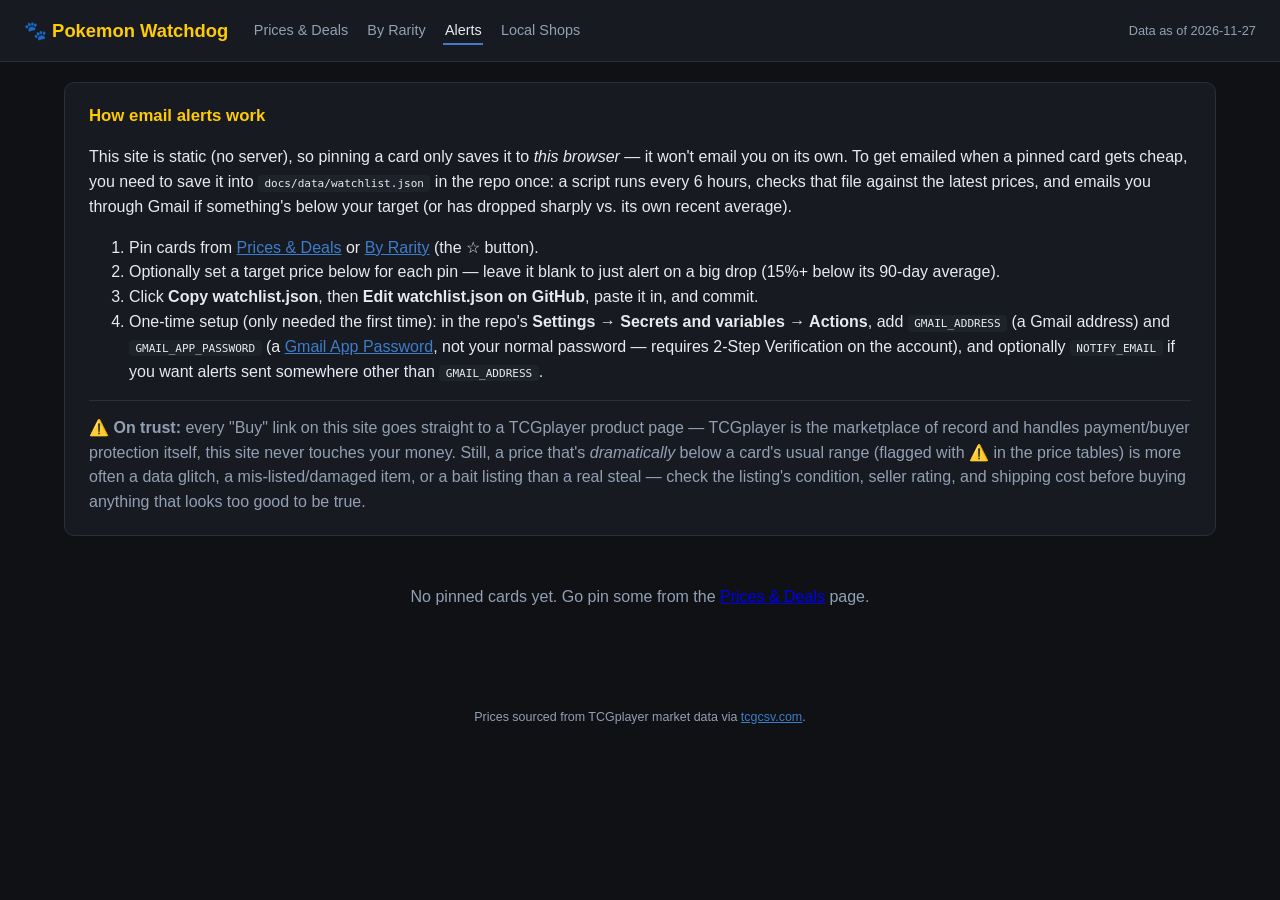
<file: docs/alerts.html>
<!doctype html>
<html lang="en">
<head>
  <meta charset="utf-8">
  <title>Pokemon Watchdog — Price Alerts</title>
  <meta name="viewport" content="width=device-width, initial-scale=1">
  <link rel="stylesheet" href="css/style.css">
</head>
<body>
  <header class="site-header">
    <h1>🐾 Pokemon Watchdog</h1>
    <nav class="site-nav">
      <a href="index.html">Prices &amp; Deals</a>
      <a href="rarity.html">By Rarity</a>
      <a href="alerts.html" class="active">Alerts</a>
      <a href="shops.html">Local Shops</a>
    </nav>
    <span class="last-updated" id="last-updated"></span>
  </header>

  <main>
    <div class="alerts-explainer">
      <h2>How email alerts work</h2>
      <p>
        This site is static (no server), so pinning a card only saves it to
        <em>this browser</em> — it won't email you on its own. To get emailed
        when a pinned card gets cheap, you need to save it into
        <code>docs/data/watchlist.json</code> in the repo once: a script runs
        every 6 hours, checks that file against the latest prices, and emails
        you through Gmail if something's below your target (or has dropped
        sharply vs. its own recent average).
      </p>
      <ol>
        <li>Pin cards from <a href="index.html">Prices &amp; Deals</a> or <a href="rarity.html">By Rarity</a> (the ☆ button).</li>
        <li>Optionally set a target price below for each pin — leave it blank to just alert on a big drop (15%+ below its 90-day average).</li>
        <li>Click <strong>Copy watchlist.json</strong>, then <strong>Edit watchlist.json on GitHub</strong>, paste it in, and commit.</li>
        <li>
          One-time setup (only needed the first time): in the repo's
          <strong>Settings → Secrets and variables → Actions</strong>, add
          <code>GMAIL_ADDRESS</code> (a Gmail address) and
          <code>GMAIL_APP_PASSWORD</code> (a
          <a href="https://myaccount.google.com/apppasswords" target="_blank" rel="noopener">Gmail App Password</a>,
          not your normal password — requires 2-Step Verification on the account),
          and optionally <code>NOTIFY_EMAIL</code> if you want alerts sent
          somewhere other than <code>GMAIL_ADDRESS</code>.
        </li>
      </ol>
      <p class="caution">
        ⚠️ <strong>On trust:</strong> every "Buy" link on this site goes straight to a TCGplayer product page —
        TCGplayer is the marketplace of record and handles payment/buyer protection itself, this site never touches your money.
        Still, a price that's <em>dramatically</em> below a card's usual range (flagged with ⚠️ in the price tables) is more often
        a data glitch, a mis-listed/damaged item, or a bait listing than a real steal — check the listing's condition, seller
        rating, and shipping cost before buying anything that looks too good to be true.
      </p>
    </div>

    <div id="pinned-list"></div>
  </main>

  <footer>
    Prices sourced from TCGplayer market data via <a href="https://tcgcsv.com" target="_blank" rel="noopener">tcgcsv.com</a>.
  </footer>

  <script src="js/data-loader.js"></script>
  <script src="js/pins.js"></script>
  <script src="js/table.js"></script>
  <script src="js/alerts.js"></script>
</body>
</html>
</file>
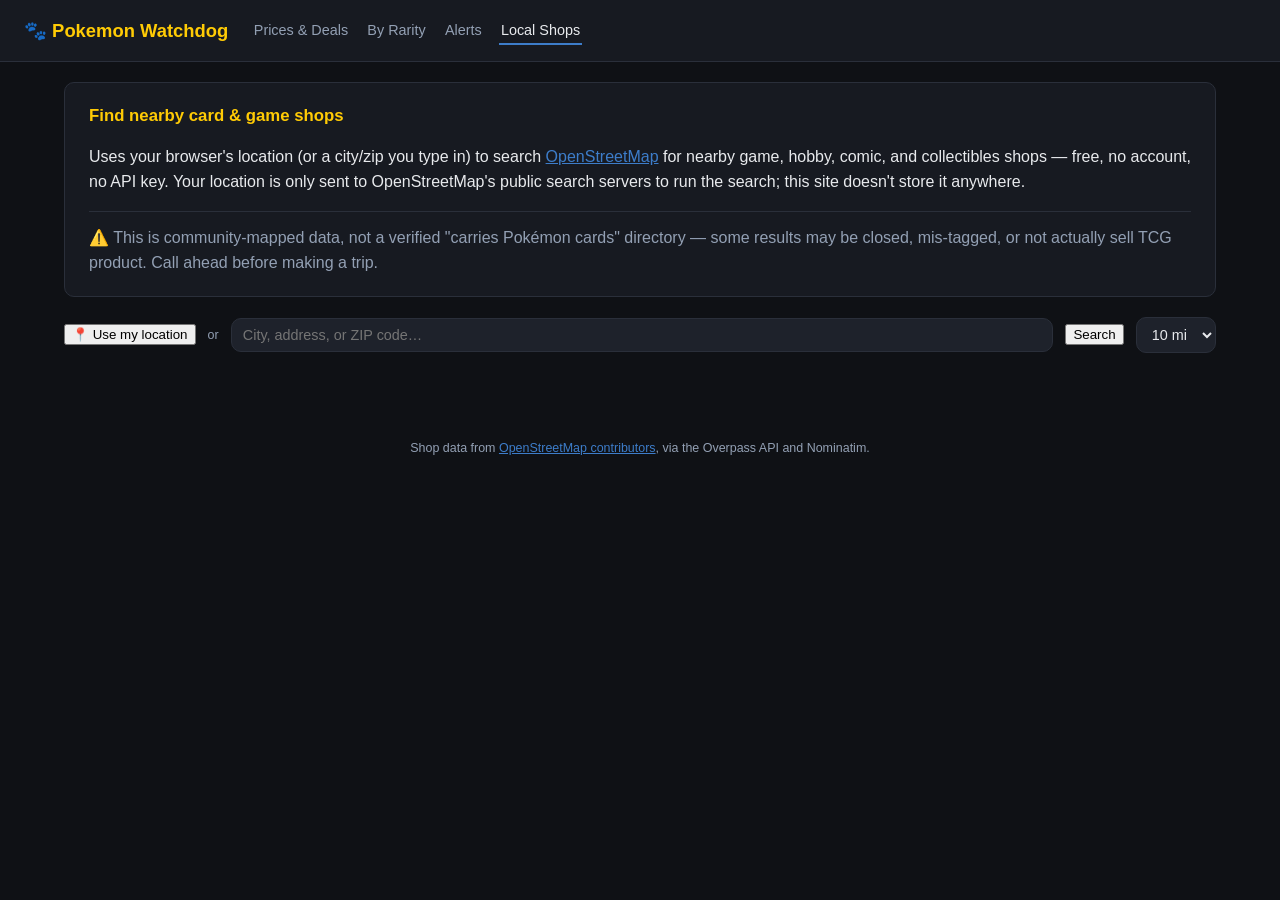
<file: docs/shops.html>
<!doctype html>
<html lang="en">
<head>
  <meta charset="utf-8">
  <title>Pokemon Watchdog — Local Card Shops</title>
  <meta name="viewport" content="width=device-width, initial-scale=1">
  <link rel="stylesheet" href="css/style.css">
</head>
<body>
  <header class="site-header">
    <h1>🐾 Pokemon Watchdog</h1>
    <nav class="site-nav">
      <a href="index.html">Prices &amp; Deals</a>
      <a href="rarity.html">By Rarity</a>
      <a href="alerts.html">Alerts</a>
      <a href="shops.html" class="active">Local Shops</a>
    </nav>
  </header>

  <main>
    <div class="alerts-explainer">
      <h2>Find nearby card &amp; game shops</h2>
      <p>
        Uses your browser's location (or a city/zip you type in) to search
        <a href="https://www.openstreetmap.org" target="_blank" rel="noopener">OpenStreetMap</a>
        for nearby game, hobby, comic, and collectibles shops — free, no
        account, no API key. Your location is only sent to OpenStreetMap's
        public search servers to run the search; this site doesn't store it
        anywhere.
      </p>
      <p class="caution">
        ⚠️ This is community-mapped data, not a verified "carries Pokémon
        cards" directory — some results may be closed, mis-tagged, or not
        actually sell TCG product. Call ahead before making a trip.
      </p>
    </div>

    <div class="toolbar">
      <button id="use-location" type="button">📍 Use my location</button>
      <span class="set-tag">or</span>
      <input type="text" id="manual-location" placeholder="City, address, or ZIP code…">
      <button id="search-manual" type="button">Search</button>
      <select id="radius-select">
        <option value="8000">5 mi</option>
        <option value="16000" selected>10 mi</option>
        <option value="40000">25 mi</option>
        <option value="80000">50 mi</option>
      </select>
    </div>

    <div id="shop-status" class="empty-state" style="display:none;"></div>
    <div id="shop-results"></div>
  </main>

  <footer>
    Shop data from <a href="https://www.openstreetmap.org/copyright" target="_blank" rel="noopener">OpenStreetMap contributors</a>, via the Overpass API and Nominatim.
  </footer>

  <script src="js/shops.js"></script>
</body>
</html>
</file>
<file: docs/css/style.css>
:root {
  --bg: #0f1115;
  --panel: #171a21;
  --panel-2: #1e222b;
  --border: #2a2f3a;
  --text: #e8eaed;
  --muted: #93a0b4;
  --accent: #ffcb05;
  --accent-2: #3d7dca;
  --good: #4caf50;
  --bad: #e05252;
  --radius: 10px;
}

* { box-sizing: border-box; }

body {
  margin: 0;
  font-family: -apple-system, "Segoe UI", Roboto, Helvetica, Arial, sans-serif;
  background: var(--bg);
  color: var(--text);
}

header.site-header {
  display: flex;
  align-items: center;
  gap: 1.5rem;
  padding: 1rem 1.5rem;
  background: var(--panel);
  border-bottom: 1px solid var(--border);
  position: sticky;
  top: 0;
  z-index: 10;
  flex-wrap: wrap;
}

header.site-header h1 {
  font-size: 1.15rem;
  margin: 0;
  color: var(--accent);
  white-space: nowrap;
}

nav.site-nav { display: flex; gap: 1rem; }
nav.site-nav a {
  color: var(--muted);
  text-decoration: none;
  font-size: 0.9rem;
  padding: 0.35rem 0.1rem;
  border-bottom: 2px solid transparent;
}
nav.site-nav a.active, nav.site-nav a:hover {
  color: var(--text);
  border-bottom-color: var(--accent-2);
}

.last-updated { margin-left: auto; color: var(--muted); font-size: 0.8rem; }

main { max-width: 1200px; margin: 0 auto; padding: 1.25rem 1.5rem 3rem; }

.toolbar {
  display: flex;
  gap: 0.75rem;
  flex-wrap: wrap;
  margin-bottom: 1rem;
  align-items: center;
}

.toolbar input[type="text"],
.toolbar select {
  background: var(--panel-2);
  border: 1px solid var(--border);
  color: var(--text);
  padding: 0.5rem 0.7rem;
  border-radius: var(--radius);
  font-size: 0.9rem;
}
.toolbar input[type="text"] { flex: 1; min-width: 180px; }

.budget-filter {
  display: flex;
  align-items: center;
  gap: 0.4rem;
  color: var(--muted);
}
.budget-filter input[type="number"] {
  background: var(--panel-2);
  border: 1px solid var(--border);
  color: var(--text);
  padding: 0.5rem 0.6rem;
  border-radius: var(--radius);
  font-size: 0.9rem;
  width: 90px;
}

#clear-filters {
  background: transparent;
  border: 1px solid var(--border);
  color: var(--muted);
  padding: 0.5rem 0.8rem;
  border-radius: var(--radius);
  cursor: pointer;
  font-size: 0.85rem;
}
#clear-filters:hover { color: var(--text); border-color: var(--accent-2); }

#pinned-only {
  background: var(--panel-2);
  border: 1px solid var(--border);
  color: var(--muted);
  padding: 0.45rem 0.9rem;
  border-radius: 999px;
  cursor: pointer;
  font-size: 0.85rem;
}
#pinned-only.active {
  background: var(--accent-2);
  color: white;
  border-color: var(--accent-2);
}

.pin-btn {
  background: transparent;
  border: none;
  color: var(--muted);
  font-size: 1.1rem;
  cursor: pointer;
  line-height: 1;
  padding: 0.2rem;
}
.pin-btn.pinned { color: var(--accent); }
.pin-btn:hover { color: var(--accent); }

.sanity-flag { cursor: help; }

.alerts-explainer {
  background: var(--panel);
  border: 1px solid var(--border);
  border-radius: var(--radius);
  padding: 1.25rem 1.5rem;
  margin-bottom: 1.25rem;
  line-height: 1.55;
}
.alerts-explainer h2 { margin-top: 0; font-size: 1.05rem; color: var(--accent); }
.alerts-explainer code {
  background: var(--panel-2);
  padding: 0.1rem 0.4rem;
  border-radius: 4px;
  font-size: 0.85em;
}
.alerts-explainer .caution {
  border-top: 1px solid var(--border);
  padding-top: 0.9rem;
  margin-top: 0.9rem;
  margin-bottom: 0;
  color: var(--muted);
}
.alerts-explainer a { color: var(--accent-2); }

#copy-watchlist {
  background: var(--accent-2);
  color: white;
  border: none;
  padding: 0.5rem 0.9rem;
  border-radius: var(--radius);
  cursor: pointer;
  font-size: 0.85rem;
  font-weight: 600;
}
.target-input {
  background: var(--panel-2);
  border: 1px solid var(--border);
  color: var(--text);
  padding: 0.4rem 0.5rem;
  border-radius: 6px;
  width: 110px;
  font-size: 0.85rem;
}

.tabs { display: flex; gap: 0.4rem; margin-bottom: 1rem; flex-wrap: wrap; }
.tabs button {
  background: var(--panel-2);
  border: 1px solid var(--border);
  color: var(--muted);
  padding: 0.45rem 0.9rem;
  border-radius: 999px;
  cursor: pointer;
  font-size: 0.85rem;
}
.tabs button.active {
  background: var(--accent-2);
  color: white;
  border-color: var(--accent-2);
}

.stat-row {
  display: flex;
  gap: 0.75rem;
  margin-bottom: 1rem;
  flex-wrap: wrap;
}
.stat-card {
  background: var(--panel);
  border: 1px solid var(--border);
  border-radius: var(--radius);
  padding: 0.75rem 1rem;
  min-width: 130px;
}
.stat-card .label { color: var(--muted); font-size: 0.75rem; text-transform: uppercase; letter-spacing: 0.03em; }
.stat-card .value { font-size: 1.3rem; font-weight: 600; margin-top: 0.15rem; }

table.item-table {
  width: 100%;
  border-collapse: collapse;
  background: var(--panel);
  border-radius: var(--radius);
  overflow: hidden;
}
table.item-table th, table.item-table td {
  padding: 0.55rem 0.7rem;
  text-align: left;
  border-bottom: 1px solid var(--border);
  font-size: 0.87rem;
}
table.item-table th {
  color: var(--muted);
  font-weight: 600;
  cursor: pointer;
  user-select: none;
  background: var(--panel);
  white-space: nowrap;
}
table.item-table th.sorted::after { content: " ▾"; }
table.item-table th.sorted.asc::after { content: " ▴"; }
table.item-table tr:hover td { background: var(--panel-2); }
table.item-table img.thumb {
  width: 34px;
  height: 34px;
  object-fit: contain;
  border-radius: 4px;
  background: #fff;
  vertical-align: middle;
}
td.name-cell { display: flex; align-items: center; gap: 0.5rem; }
td.name-cell a { color: var(--text); text-decoration: none; }
td.name-cell a:hover { text-decoration: underline; }
.set-tag { color: var(--muted); font-size: 0.78rem; }

.pill {
  display: inline-block;
  padding: 0.1rem 0.5rem;
  border-radius: 999px;
  font-size: 0.72rem;
  border: 1px solid var(--border);
  color: var(--muted);
}
.pill.card { border-color: var(--accent-2); color: var(--accent-2); }
.pill.sealed { border-color: var(--accent); color: var(--accent); }

.buy-btn {
  display: inline-block;
  background: var(--accent);
  color: #14171d;
  font-weight: 600;
  font-size: 0.8rem;
  padding: 0.3rem 0.65rem;
  border-radius: 6px;
  text-decoration: none;
  white-space: nowrap;
}
.buy-btn:hover { filter: brightness(1.08); }

.deal-good { color: var(--good); font-weight: 600; }
.deal-bad { color: var(--bad); }
.deal-neutral { color: var(--muted); }

.empty-state { color: var(--muted); padding: 2rem; text-align: center; }

.pagination { display: flex; justify-content: center; gap: 0.5rem; margin-top: 1rem; }
.pagination button {
  background: var(--panel-2);
  border: 1px solid var(--border);
  color: var(--text);
  padding: 0.4rem 0.8rem;
  border-radius: var(--radius);
  cursor: pointer;
}
.pagination button:disabled { opacity: 0.4; cursor: default; }
.page-info { color: var(--muted); align-self: center; font-size: 0.85rem; }

footer {
  text-align: center;
  color: var(--muted);
  font-size: 0.78rem;
  padding: 1.5rem;
}
footer a { color: var(--accent-2); }
</file>
